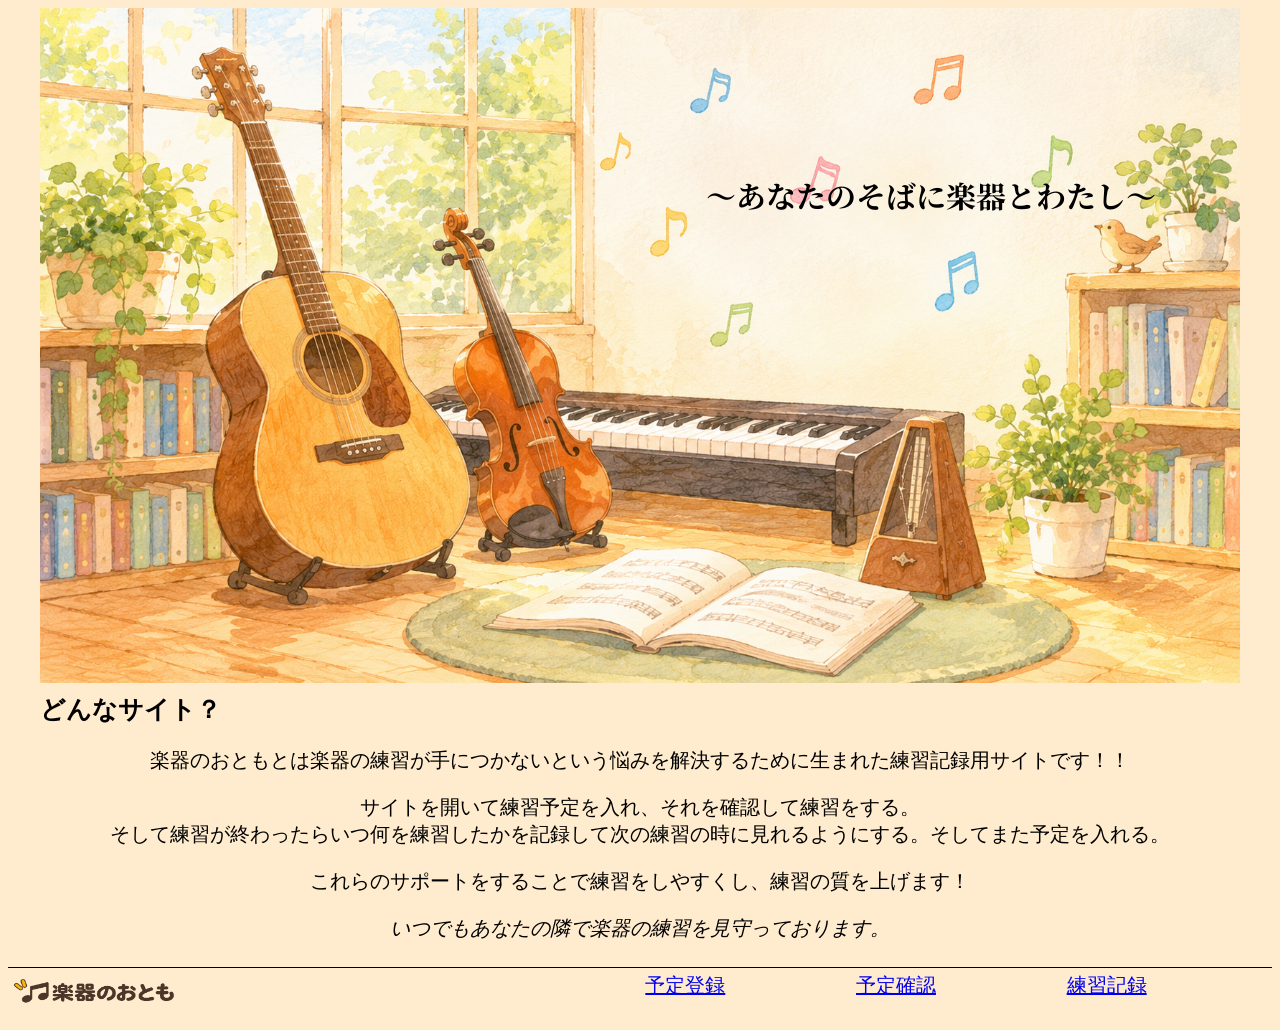
<file: index.html>
<!DOCTYPE html>
<html lang="ja">
<head>
    <meta charset="UTF-8">
    <meta name="viewport" content="width=device-width, initial-scale=1.0">
    <title>楽器のおとも</title>
    <link rel="stylesheet" href="CSS/style.css">
    <!--Googleから持ってきたフォントの読み込み用-->
    <link rel="stylesheet" href="https://fonts.googleapis.com/css?family=Tangerine">
    <link rel="preconnect" href="https://fonts.googleapis.com">
    <link rel="preconnect" href="https://fonts.gstatic.com" crossorigin>
    <link href="https://fonts.googleapis.com/css2?family=Noto+Serif+JP:wght@200..900&display=swap" rel="stylesheet">
</head>
<body>
<main>
    <div class="top_visual">
        <img src="img/TOPimage.png" alt="～あなたのそばに楽器とわたし～" class="top_image">
        <p class="catch_copy">～あなたのそばに楽器とわたし～</p>
    </div>


<section class="info">
        <h2>どんなサイト？</h2>
        <div class="info_sentence">
            <p>楽器のおともとは楽器の練習が手につかないという悩みを解決するために生まれた練習記録用サイトです！！</p>
            <p>サイトを開いて練習予定を入れ、それを確認して練習をする。<br>そして練習が終わったらいつ何を練習したかを記録して次の練習の時に見れるようにする。そしてまた予定を入れる。</p>
            <p>これらのサポートをすることで練習をしやすくし、練習の質を上げます！</p>
            <p><em>いつでもあなたの隣で楽器の練習を見守っております。</em></p>
        </div>
</section>
</main>

<header id="header">
    <a href="index.html" id="logo">
        <img src="img/logo.png" alt="楽器のおとも">
    </a>
    <div id="menu_button">
        <a href="day_register/index.html" class="button">予定登録</a>
        <a href="day_check/index.html" class="button">予定確認</a>
        <a href="practice_log/index.html" class="button">練習記録</a>
    </div>
</header>

</body>
</html>
</file>
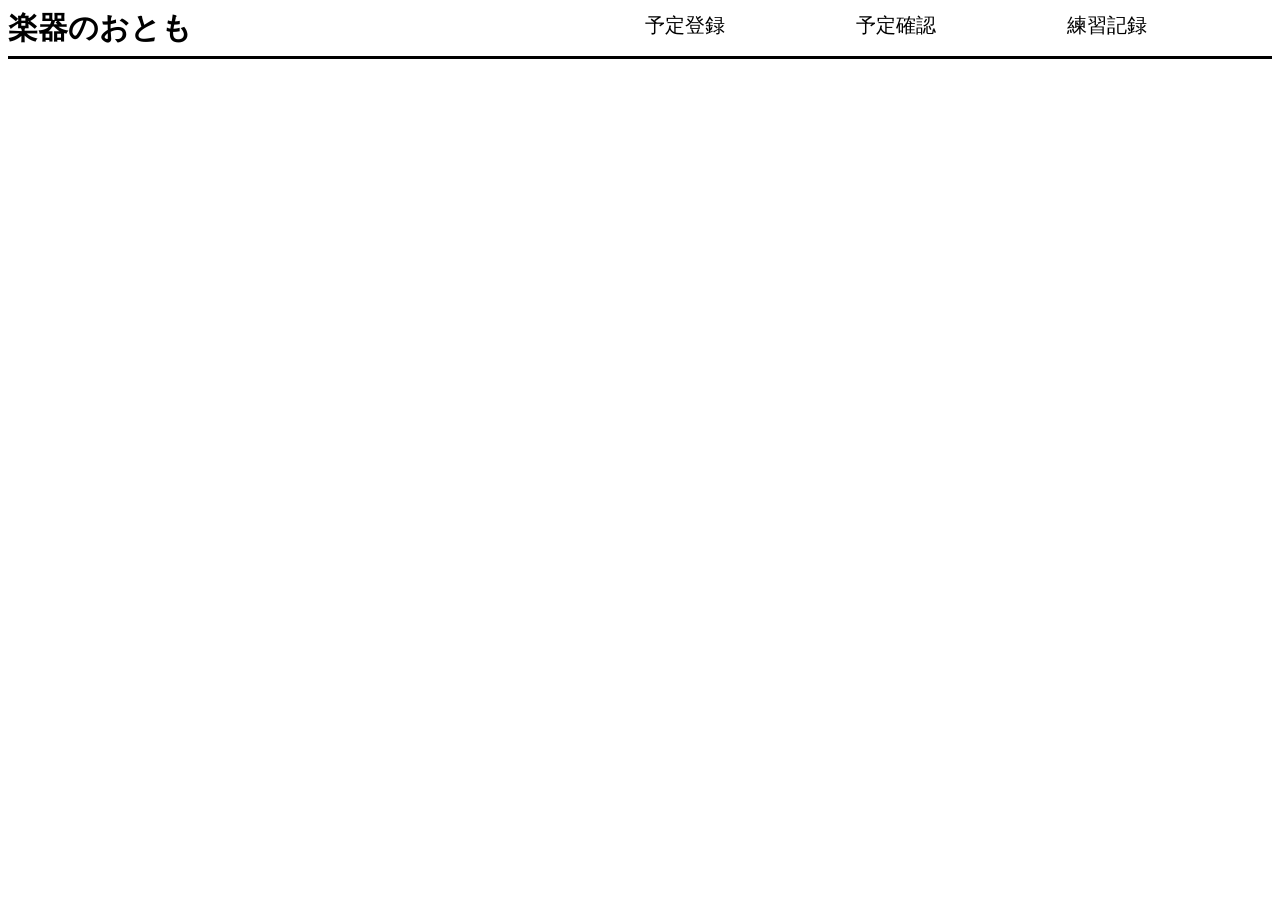
<file: mainpage/index.html>
<!DOCTYPE html>
<html lang="ja">
<head>
    <meta charset="UTF-8">
    <meta name="viewport" content="width=device-width, initial-scale=1.0">
    <title>楽器のおとも</title>
    <link rel="stylesheet" href="style.css">
    <link rel="stylesheet" href="https://fonts.googleapis.com/css?family=Tangerine">
</head>
<body>
<header id="header">
    <div id="logo">楽器のおとも</div>
    <div id="menu_button">
        <div class="tab" id="tab1">予定登録</div>
        <div class="tab" id="tab2">予定確認</div>
        <div class="tab" id="tab3">練習記録</div>
    </div>
</header>
</body>
</html>
</file>
<file: CSS/style.css>
/*ヘッダーのスタイル設定*/
#header {
    display: flex;
    justify-content: space-between;
    border-top: 0.5px solid #000000;
}
#menu_button {
    display: flex;
    justify-content: space-around;
    width: 50%;
    margin-right: 60px;
    font-size: 20px;
    padding-top: 4px
}
#logo img {
    width: 170px;
    height: 50px;
}

/*TOPの画像とキャッチコピー*/
.top_visual {
    position: relative;
    max-width: 1200px;
    margin: 0 auto;
}
.top_image {
    width: 100%;
    max-width: 1200px;
    height: auto;
    display: block;
    margin: 0 auto;
}
.catch_copy {
    text-align: center;
    position: absolute;
    top: 20%;
    right: 7%;
    font-size: 30px;
    font-weight: bold;
    /*googleから持ってきたフォントの設定用*/
    font-family: "Noto Serif JP", serif;
    font-optical-sizing: auto;
    font-style: normal;
}

/*サイト説明文の調節用*/
.info {
    max-width: 1200px;
    margin: 0 auto;
}
.info_sentence {
    text-align: center;
    font-size: 20px;
    padding-bottom: 20px;
}
.info_sentence p {
    margin-bottom: 5px;
}
h2 {
    text-align: left;
    font-size: 25px;
    margin-top: 10px;
}

/*ボディ全体の設定*/
body {
    background-color:blanchedalmond;
}
</file>
<file: mainpage/style.css>
/*ヘッダーのスタイル設定*/
header#header {
    display: flex;
    justify-content: space-between;
    border-bottom: 3px solid #000000;
    padding-bottom: 7px;
}
div#logo {
    font-size: 30px;
    font-weight: bold;
    font-family: 'Tangerine', serif;
}
div#menu_button {
    display: flex;
    justify-content: space-around;
    width: 50%;
    margin-right: 60px;
    font-size: 20px;
    padding-top: 4px
}

/**/
</file>
